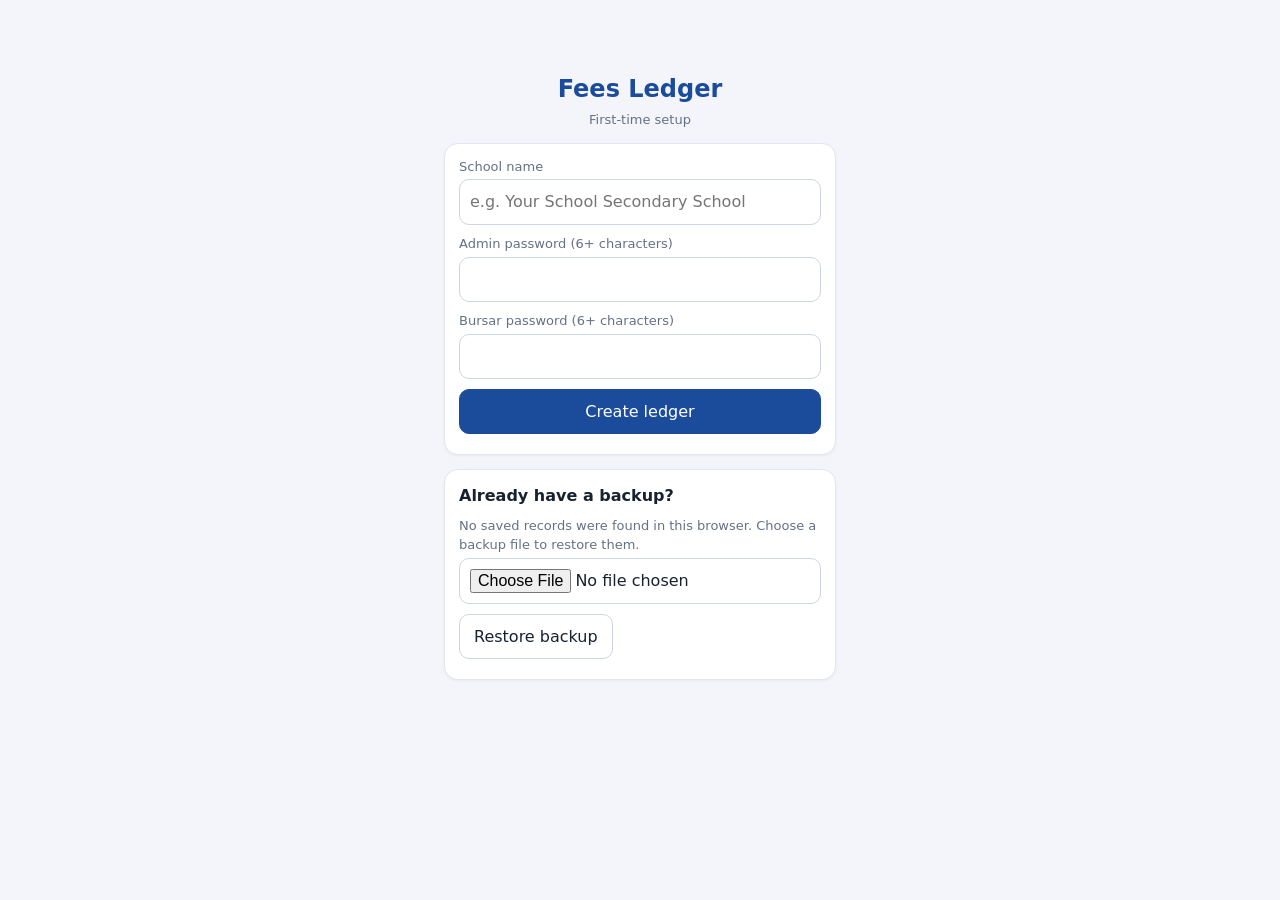
<file: index.html>
<!doctype html>
<html lang="en"><head><meta charset="utf-8"><meta name="viewport" content="width=device-width,initial-scale=1"><title>Log in - Fees Ledger</title><link rel="stylesheet" href="css/style.css"></head><body><div id="app"></div><script src="js/db.js"></script><script src="js/auth.js"></script><script src="js/login.js"></script></body></html>
</file>
<file: css/style.css>
:root{--pri:#1b4b9b;--acc:#f28a1b;--bg:#f3f5fa;--sf:#fff;--tx:#18222f;--mu:#667085;--bd:#e2e6ee;--ok:#16794c;--bad:#c0362c}
*{box-sizing:border-box}html{-webkit-text-size-adjust:100%}
body{margin:0;background:var(--bg);color:var(--tx);font:16px/1.45 system-ui,-apple-system,"Segoe UI",Roboto,Arial,sans-serif}
a{color:var(--pri)}h2{margin:4px 0 10px;font-size:20px}h3{margin:0 0 10px;font-size:16px}
.top{background:var(--pri);color:#fff;padding:10px 12px 0;position:sticky;top:0;z-index:30;border-bottom:4px solid var(--acc)}
.row1{display:flex;align-items:center;margin-bottom:8px}.brand{flex:1;font-weight:700;font-size:16px;line-height:1.2}.brand small{display:block;font-weight:400;opacity:.8;font-size:12px}
.bell{position:relative;text-decoration:none;font-size:22px;margin:0 10px;color:#fff}.dot{position:absolute;top:-6px;right:-8px;background:#e5322d;color:#fff;font-style:normal;font-size:11px;min-width:18px;height:18px;border-radius:9px;text-align:center;line-height:18px;padding:0 4px;border:2px solid var(--pri)}
.role{background:rgba(255,255,255,.18);border-radius:10px;padding:2px 9px;font-size:12px;text-transform:capitalize;margin-right:8px}
.lo{background:transparent;border:1px solid rgba(255,255,255,.5);color:#fff;border-radius:8px;padding:5px 9px;font:inherit;font-size:13px;cursor:pointer}
.sw{position:relative}.sw input{width:100%}
.top .sw input{border:0;border-radius:22px;padding:10px 16px;font:inherit;background:#fff;color:var(--tx);margin:0}
nav{display:flex;overflow-x:auto;margin:8px -12px 0;padding:0 8px;-webkit-overflow-scrolling:touch}
nav a{color:#fff;text-decoration:none;white-space:nowrap;padding:9px 12px;font-size:14px;opacity:.8;border-bottom:3px solid transparent;margin-bottom:-4px}
nav a.on{opacity:1;font-weight:700;border-bottom-color:var(--acc)}
.wrap{max-width:900px;margin:0 auto;padding:14px 12px 40px}
.card{background:var(--sf);border:1px solid var(--bd);border-radius:14px;padding:14px;margin-bottom:14px;box-shadow:0 1px 3px rgba(20,30,50,.05)}
input,select,textarea{font:inherit;color:var(--tx);background:#fff;border:1px solid #cfd5e2;border-radius:10px;padding:10px;width:100%;margin:3px 0 10px}
input[type=color]{padding:2px;height:44px}input[type=checkbox]{width:auto;margin-right:6px}
label{font-size:13px;color:var(--mu);display:block}textarea{height:140px}
.g{display:grid;grid-template-columns:repeat(auto-fit,minmax(170px,1fr));grid-column-gap:10px}
.btn,button{display:inline-block;padding:10px 14px;border:1px solid #cfd5e2;border-radius:10px;background:#fff;color:var(--tx);font:inherit;text-decoration:none;cursor:pointer;margin:0 6px 6px 0}
.pri{background:var(--pri);color:#fff;border-color:var(--pri)}.acc{background:var(--acc);color:#fff;border-color:var(--acc);font-weight:700}.dng{color:var(--bad);border-color:#efc4c0}
.kp{display:grid;grid-template-columns:1fr 1fr;grid-gap:10px;margin-bottom:14px}.kp div{background:#fff;border:1px solid var(--bd);border-radius:14px;padding:12px;border-left:5px solid var(--acc)}.kp b{display:block;font-size:18px;margin-top:2px}
.mu{color:var(--mu);font-size:13px}.ok{color:var(--ok)}.bad{color:var(--bad)}
.it{display:flex;align-items:center;justify-content:space-between;padding:10px 0;border-top:1px solid var(--bd)}.it:first-child{border-top:0}.it>div:first-child{flex:1;min-width:0}.it .ac{text-align:right;margin-left:8px}
.av{width:44px;height:44px;border-radius:50%;object-fit:cover;background:var(--bd);display:inline-block;text-align:center;line-height:44px;font-weight:700;color:var(--pri);margin-right:10px;vertical-align:middle;flex:none}
.rw{display:flex;align-items:center}.chip{display:inline-block;border-radius:12px;padding:2px 10px;font-size:12px;font-weight:700}.chip.o{background:#e3f5ec;color:var(--ok)}.chip.b{background:#fde8e6;color:var(--bad)}
details.grp{background:#fff;border:1px solid var(--bd);border-radius:14px;margin-bottom:12px;padding:0 14px}details.grp summary{padding:12px 0;font-weight:700;cursor:pointer;color:var(--pri)}details.grp summary span{font-weight:400;color:var(--mu);font-size:13px;margin-left:8px}
.sg{position:absolute;left:0;right:0;top:100%;background:#fff;border:1px solid var(--bd);border-radius:12px;box-shadow:0 8px 24px rgba(20,30,50,.18);z-index:60;max-height:280px;overflow:auto;color:var(--tx)}
.sgi{padding:10px 14px;border-top:1px solid var(--bd);cursor:pointer}.sgi:first-child{border-top:0}.sgi span{display:block;font-size:12px;color:var(--mu)}.sgi:hover{background:#eef3fb}
.br{display:grid;grid-template-columns:70px 1fr auto;grid-column-gap:8px;align-items:center;margin:7px 0;font-size:13px}.tr{height:12px;background:#e8ecf4;border-radius:6px;overflow:hidden}.tr i{display:block;height:100%;background:var(--pri)}.br:nth-child(even) .tr i{background:var(--acc)}
.al{background:#fff6e6;border:1px solid var(--acc);border-radius:12px;padding:10px 12px;margin-bottom:12px}
.nt{border-left:5px solid #cfd5e2}.nt.un{border-left-color:#e5322d;background:#fff8f7}
#toast{position:fixed;left:50%;margin-left:-110px;width:220px;text-align:center;bottom:20px;background:#18222f;color:#fff;padding:9px 12px;border-radius:20px;display:none;font-size:14px;z-index:99}
.ov{position:fixed;left:0;top:0;right:0;bottom:0;background:rgba(10,20,40,.55);z-index:80;overflow:auto;padding:16px}
.rc{background:#fff;max-width:420px;margin:0 auto;border-radius:14px;padding:18px;border-top:6px solid var(--acc)}.rc h3{text-align:center;margin-bottom:2px}.rc .big{font-size:22px;font-weight:700;text-align:center;margin:8px 0}
.ctr{max-width:420px;margin:8vh auto 0;padding:0 14px}.ctr h1{color:var(--pri);font-size:24px;text-align:center;margin:0 0 4px}.ctr p{text-align:center;margin-top:0}
@media print{.top,.btn,button,.noprint,#toast{display:none!important}body{background:#fff}.ov{position:static;background:#fff;padding:0}.card{display:none}.rc{border:0;box-shadow:none;max-width:none}}
</file>
